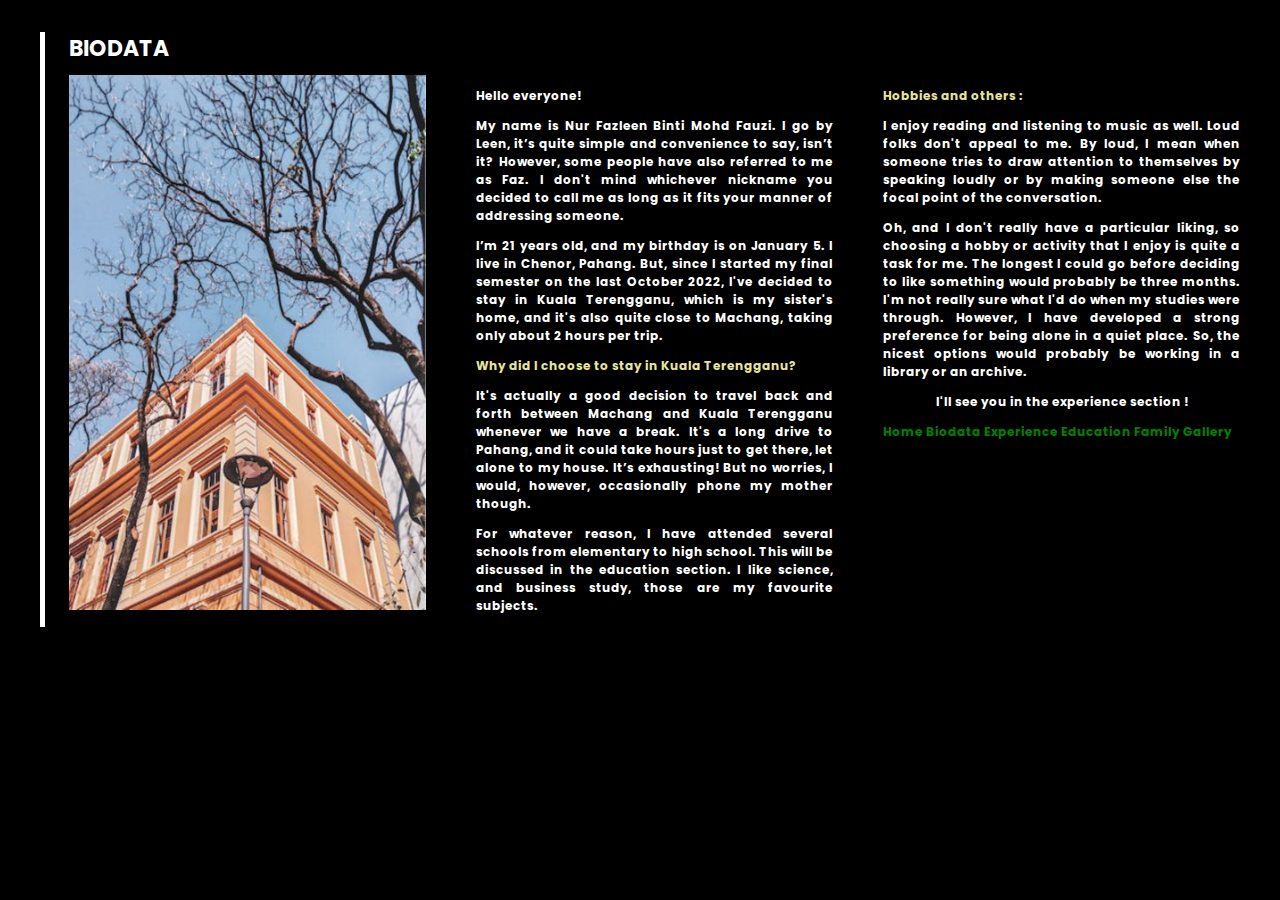
<file: biodata.html>
<!DOCTYPE html>
<html lang="en">
    <head>
        <meta charset="UTF-8">
        <meta name="viewport" content="width=device-width, initial-scale=1.0">
        <link rel="stylesheet" href="assets/css/styles.css">
        <title>Biodata</title>
    </head>
    
        <!-- MAIN -->
        <main class="1-main bd-grid">
            <div class="home">
                <div class="home__information">
                    <span class="home__pressent anime-text">BIODATA</span>
    
        <!--END MAIN-->
        <div class="row">
            <div class="column"></div>
            <div class="column"></div>
            <div class="column"></div>
          </div>

            <div class="container">
              <div class="image">
            <img src="assets/images/Image 1.jpeg" alt="">   
              </div>

                <html>
                    <head>
                        <title>Biodata</title>
                    </head>
                    <body>
                        <div class="text">
                    
                        <p style="text-align:justify">Hello everyone! </p>
                            
                            <p style="text-align:justify">My name is Nur Fazleen Binti Mohd Fauzi. I go by Leen, it’s quite simple and convenience to say, isn’t it? However, some people have also referred to me as Faz. I don't mind whichever nickname you decided to call me as long as it fits your manner of addressing someone.</p>
                            <p style="text-align: justify;">I’m 21 years old, and my birthday is on January 5. I live in Chenor, Pahang. But, since I started my final semester on the last October 2022, I've decided to stay in Kuala Terengganu, which is my sister's home, and it's also quite close to Machang, taking only about 2 hours per trip.</p>
                            <p style="color:rgb(230, 230, 154);">Why did I choose to stay in Kuala Terengganu?</p>
                            <p style="text-align: justify;">It's actually a good decision to travel back and forth between Machang and Kuala Terengganu whenever we have a break. It's a long drive to Pahang, and it could take hours just to get there, let alone to my house. It’s exhausting! But no worries, I would, however, occasionally phone my mother though. </p>
                            <p style="text-align: justify;">For whatever reason, I have attended several schools from elementary to high school. This will be discussed in the education section. I like science, and business study, those are my favourite subjects. </p>
                          </div>

                     <body>
                        <div class="text">
                            <p style="color:rgb(230, 230, 154);">Hobbies and others :</p>
                            <p style="text-align: justify;">I enjoy reading and listening to music as well. Loud folks don't appeal to me. By loud, I mean when someone tries to draw attention to themselves by speaking loudly or by making someone else the focal point of the conversation. </p>
                            <p style="text-align: justify;">Oh, and I don't really have a particular liking, so choosing a hobby or activity that I enjoy is quite a task for me. The longest I could go before deciding to like something would probably be three months.
                              I'm not really sure what I'd do when my studies were through. However, I have developed a strong preference for being alone in a quiet place. So, the nicest options would probably be working in a library or an archive.</p>
                            <p style="text-align: center;">I'll see you in the experience section !</p>
                    
                            <html>
                              <head>
                              <style>
                              a:link {
                                color: green;
                                background-color: transparent;
                                text-decoration: none;
                              }
                              a:visited {
                                color: pink;
                                background-color: transparent;
                                text-decoration: none;
                              }
                              a:hover {
                                color: rgb(255, 252, 252);
                                background-color: transparent;
                                text-decoration: underline;
                              }
                              a:active {
                                color: yellow;
                                background-color: transparent;
                                text-decoration: underline;
                              }
                              </style>
                              </head>

                            <a href="index.html">Home </a>
                            <a href="biodata.html">Biodata </a>
                            <a href="experience.html">Experience </a>
                            <a href="education.html">Education </a>
                            <a href="family.html">Family </a>
                            <a href="gallery.html">Gallery </a>
                        </div>
                     </body>
                      
                    </body>
                </html>
</file>
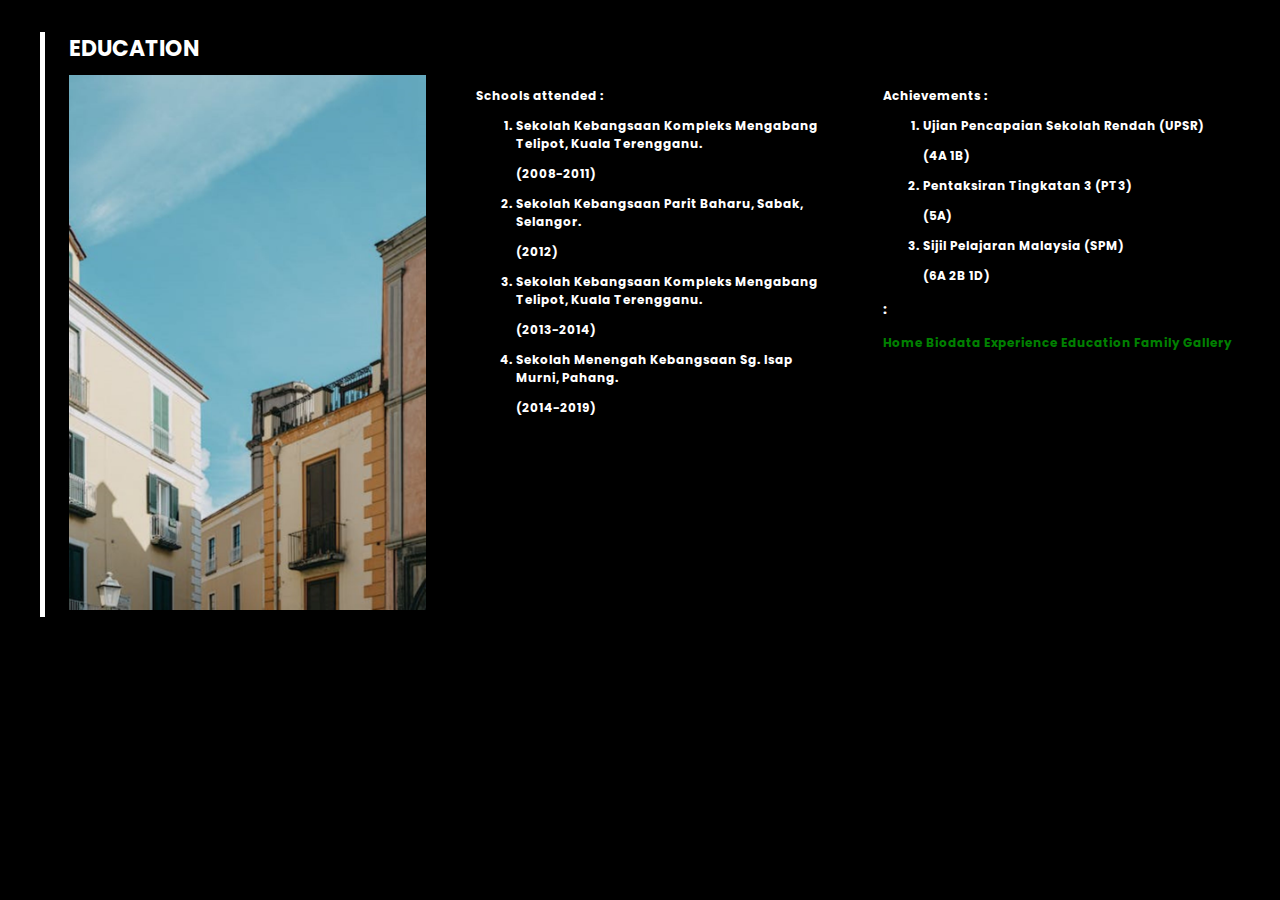
<file: education.html>
<!DOCTYPE html>
<html lang="en">
    <head>
        <meta charset="UTF-8">
        <meta name="viewport" content="width=device-width, initial-scale=1.0">
        <link rel="stylesheet" href="assets/css/styles.css">
       
    </head>
  
        <!-- MAIN -->
        <main class="1-main bd-grid">
            <div class="home">
                <div class="home__information">
                    <span class="home__pressent anime-text">EDUCATION</span>
        <!--END MAIN-->

        <div class="row">
            <div class="column"></div>
            <div class="column"></div>
            <div class="column"></div>
          </div>

            <div class="container">
              <div class="image">
            <img src="assets/images/Image 3.jpeg" alt="">   
              </div>

                <html>
                    <head>
                     <title>Education</title>
                    </head>
                    
                    <body>
                        <div class="text">
                    
                        <p style="text-align:justify">Schools attended :</p>
                        
                        <ol>
                         <li>Sekolah Kebangsaan Kompleks Mengabang Telipot, Kuala Terengganu.</li>
                         <p>(2008-2011)</p>
                         <li>Sekolah Kebangsaan Parit Baharu, Sabak, Selangor. </li>
                         <p>(2012)</p>
                        <li>Sekolah Kebangsaan Kompleks Mengabang Telipot, Kuala Terengganu.</li>
                        <p>(2013-2014)</p>
                        <li>Sekolah Menengah Kebangsaan Sg. Isap Murni, Pahang.</li>
                        <p>(2014-2019)</p>
                          </ol>  
                      
                            </div>

                     <body>
                        <div class="text">
                          <p style="text-align:justify">Achievements :</p>
                        
                          <ol>
                           <li>Ujian Pencapaian Sekolah Rendah (UPSR)</li>
                           <p>(4A 1B)</p>
                           <li>Pentaksiran Tingkatan 3 (PT3) </li>
                           <p>(5A)</p>
                          <li>Sijil Pelajaran Malaysia (SPM)</li>
                          <p>(6A 2B 1D)</p>
                            </ol>  
                            
                            <h3>:</h3>
                    
                            <html>
                              <head>
                              <style>
                              a:link {
                                color: green;
                                background-color: transparent;
                                text-decoration: none;
                              }
                              a:visited {
                                color: pink;
                                background-color: transparent;
                                text-decoration: none;
                              }
                              a:hover {
                                color: rgb(255, 252, 252);
                                background-color: transparent;
                                text-decoration: underline;
                              }
                              a:active {
                                color: yellow;
                                background-color: transparent;
                                text-decoration: underline;
                              }
                              </style>
                              </head>

                              <a href="index.html">Home </a>
                              <a href="biodata.html">Biodata </a>
                              <a href="experience.html">Experience </a>
                              <a href="education.html">Education </a>
                              <a href="family.html">Family </a>
                              <a href="gallery.html">Gallery </a>
                          </div>
                       </body>
                          
                        </div>
                     </body>
                     
                    </body>
                </html>
</file>
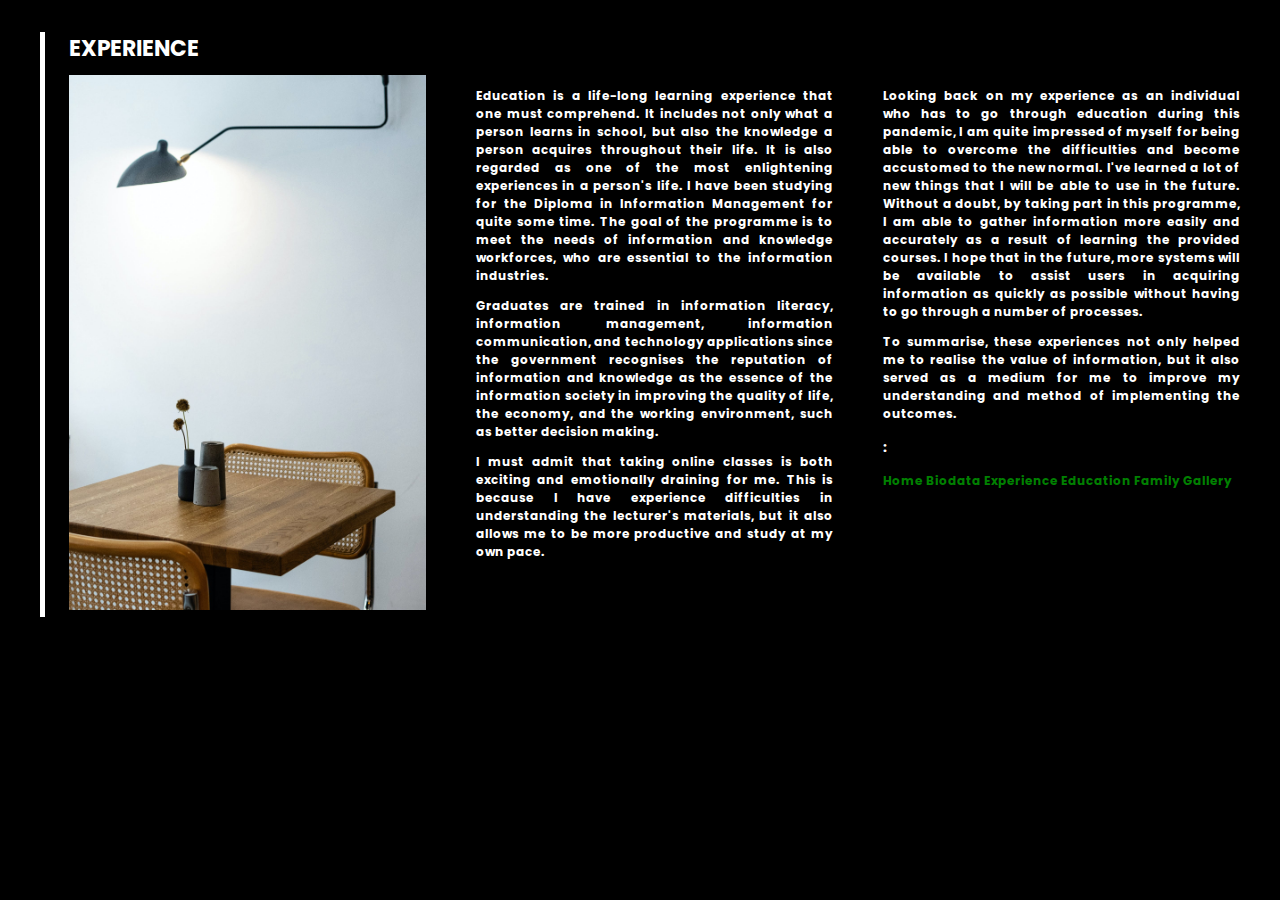
<file: experience.html>
<!DOCTYPE html>
<html lang="en">
    <head>
        <meta charset="UTF-8">
        <meta name="viewport" content="width=device-width, initial-scale=1.0">
        <link rel="stylesheet" href="assets/css/styles.css">
        
    </head>
        <!-- MAIN -->
        <main class="1-main bd-grid">
            <div class="home">
                <div class="home__information">
                    <span class="home__pressent anime-text">EXPERIENCE</span>
        <!--END MAIN-->
        <div class="row">
            <div class="column"></div>
            <div class="column"></div>
            <div class="column"></div>
          </div>

            <div class="container">
              <div class="image">
            <img src="assets/images/Image 2.jpeg" alt="">   
              </div>

                <html>
                    <head>
                        <title>Experience</title>
                    </head>
                    <body>
                        <div class="text">
                    
                        <p style="text-align:justify">Education is a life-long learning experience that one must comprehend. It includes not only what a person learns in school, but also the knowledge a person acquires throughout their life. It is also regarded as one of the most enlightening experiences in a person's life. I have been studying for the Diploma in Information Management for quite some time. The goal of the programme is to meet the needs of information and knowledge workforces, who are essential to the information industries.</p>
                            
                            <p style="text-align:justify">Graduates are trained in information literacy, information management, information communication, and technology applications since the government recognises the reputation of information and knowledge as the essence of the information society in improving the quality of life, the economy, and the working environment, such as better decision making.</p>
                            <p style="text-align: justify;">I must admit that taking online classes is both exciting and emotionally draining for me. This is because I have experience difficulties in understanding the lecturer's materials, but it also allows me to be more productive and study at my own pace. </p>
                        </div>

                     <body>
                        <div class="text">
                            <p style="text-align: justify;">Looking back on my experience as an individual who has to go through education during this pandemic, I am quite impressed of myself for being able to overcome the difficulties and become accustomed to the new normal. I've learned a lot of new things that I will be able to use in the future. Without a doubt, by taking part in this programme, I am able to gather information more easily and accurately as a result of learning the provided courses. I hope that in the future, more systems will be available to assist users in acquiring information as quickly as possible without having to go through a number of processes. </p>
                            <p style="text-align: justify;">To summarise, these experiences not only helped me to realise the value of information, but it also served as a medium for me to improve my understanding and method of implementing the outcomes. </p>
                        
                            <h3>:</h3>

                            <html>
                                <head>
                                <style>
                                a:link {
                                  color: green;
                                  background-color: transparent;
                                  text-decoration: none;
                                }
                                a:visited {
                                  color: pink;
                                  background-color: transparent;
                                  text-decoration: none;
                                }
                                a:hover {
                                  color: rgb(255, 252, 252);
                                  background-color: transparent;
                                  text-decoration: underline;
                                }
                                a:active {
                                  color: yellow;
                                  background-color: transparent;
                                  text-decoration: underline;
                                }
                                </style>
                                </head>
 
                                <a href="index.html">Home </a>
                                <a href="biodata.html">Biodata </a>
                                <a href="experience.html">Experience </a>
                                <a href="education.html">Education </a>
                                <a href="family.html">Family </a>
                                <a href="gallery.html">Gallery </a>
                            </div>
                         </body>
                            
                        </div>
                     </body>
                        
                        
                
                
                
                         
                    </body>
                </html>
</file>
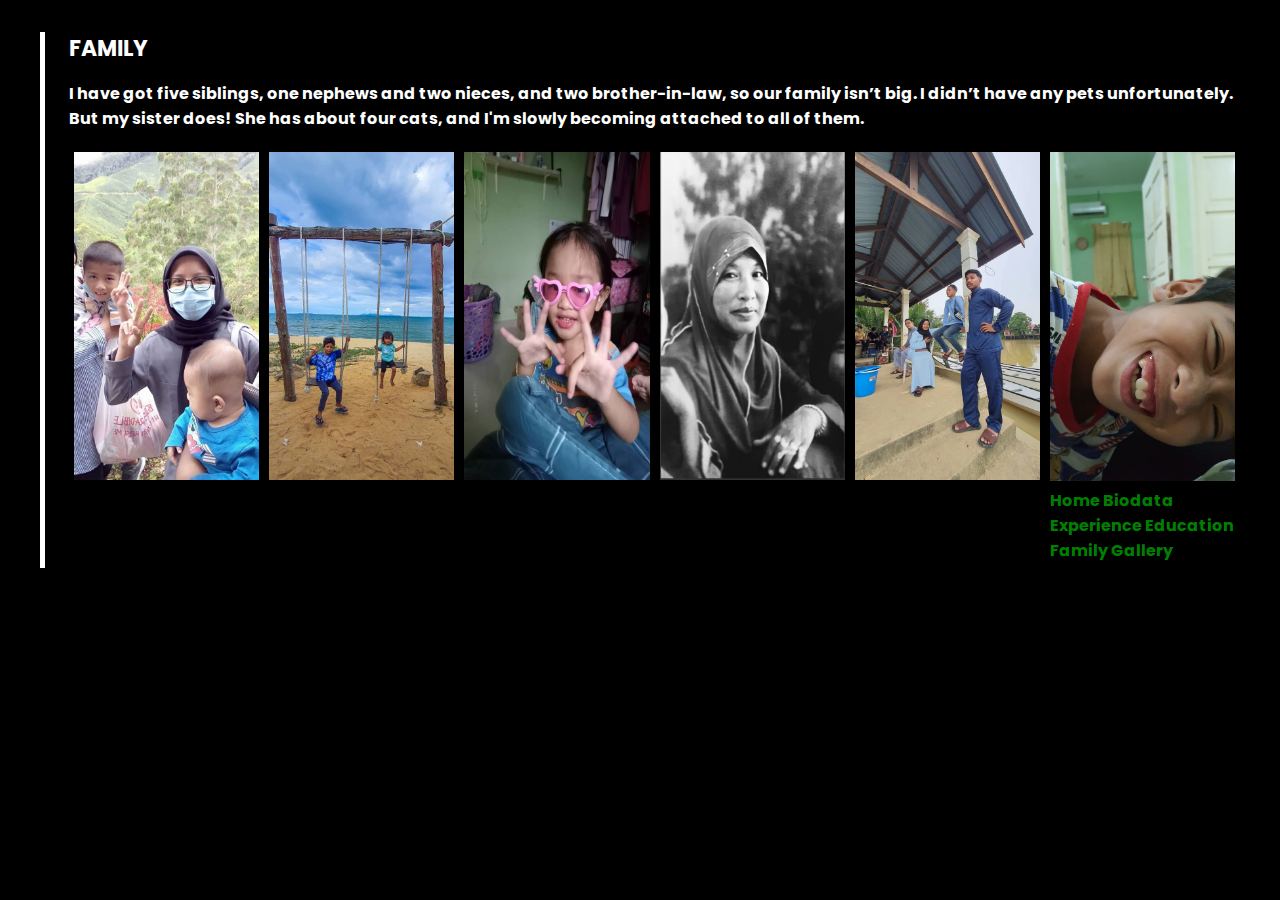
<file: family.html>
<!DOCTYPE html>
<html lang="en">
    <head>
        <meta charset="UTF-8">
        <meta name="viewport" content="width=device-width, initial-scale=1.0">
        <link rel="stylesheet" href="assets/css/styles.css">
        
    </head>

        <!-- MAIN -->
        <main class="1-main bd-grid">
            <div class="home">
                <div class="home__information">
                    <span class="home__pressent anime-text">FAMILY</span>
        <!--END MAIN-->

        <html>
                    <head>
                        <title>Family</title>
                    </head>

                    <!DOCTYPE html>
<html>
<head>
<style>

* {
  box-sizing: border-box;
}

.column {
  float: left;
  width: 33.33%;
  padding: 5px;
}

/* Clearfix (clear floats) */
.row::after {
  content: "";
  clear: both;
  display: table;
}
</style>
</head>
<body>
    <html>
        <head>
        <meta name="viewport" content="width=device-width, initial-scale=1">
        <style>
        * {
          box-sizing: border-box;
        }
        
        .row {
          display: flex;
        }
        
        /* Create three equal columns that sits next to each other */
        .column {
          flex: 33.33%;
          padding: 5px;
        }
        </style>
        </head>
        <body>

<p>I have got five siblings, one nephews and two nieces, and two brother-in-law, so our family isn’t big. I didn’t have any pets unfortunately. But  my sister does! She has about four cats, and I'm slowly becoming attached to all of them.</p>

<div class="row">
    <div class="column">
      <img src="assets/images/family-1stpic.jpg" alt="." style="width: 100%">
    </div>
    <div class="column">
        <img src="assets/images/family-2ndpic.jpg" alt="." style="width:100%">
      </div>
      <div class="column">
        <img src="assets/images/family-3rdpic.jpg" alt="." style="width:100%">
      </div>
      <div class="column">
        <img src="assets/images/family-4thpic.jpg" alt="." style="width:100%">
      </div>
      <div class="column">
        <img src="assets/images/family-5thpic.jpg" alt="." style="width:100%">
      </div>
      <div class="column">
        <img src="assets/images/family-6thpic.jpg" alt="." style="width:100%">

        <html>
            <head>
            <style>
            a:link {
              color: green;
              background-color: transparent;
              text-decoration: none;
            }
            a:visited {
              color: pink;
              background-color: transparent;
              text-decoration: none;
            }
            a:hover {
              color: rgb(255, 252, 252);
              background-color: transparent;
              text-decoration: underline;
            }
            a:active {
              color: yellow;
              background-color: transparent;
              text-decoration: underline;
            }
            </style>
            </head>

            <a href="index.html">Home </a>
            <a href="biodata.html">Biodata </a>
            <a href="experience.html">Experience </a>
            <a href="education.html">Education </a>
            <a href="family.html">Family </a>
            <a href="gallery.html">Gallery </a>
          </div>
        </body>
           
       </div>
    </body>
</file>
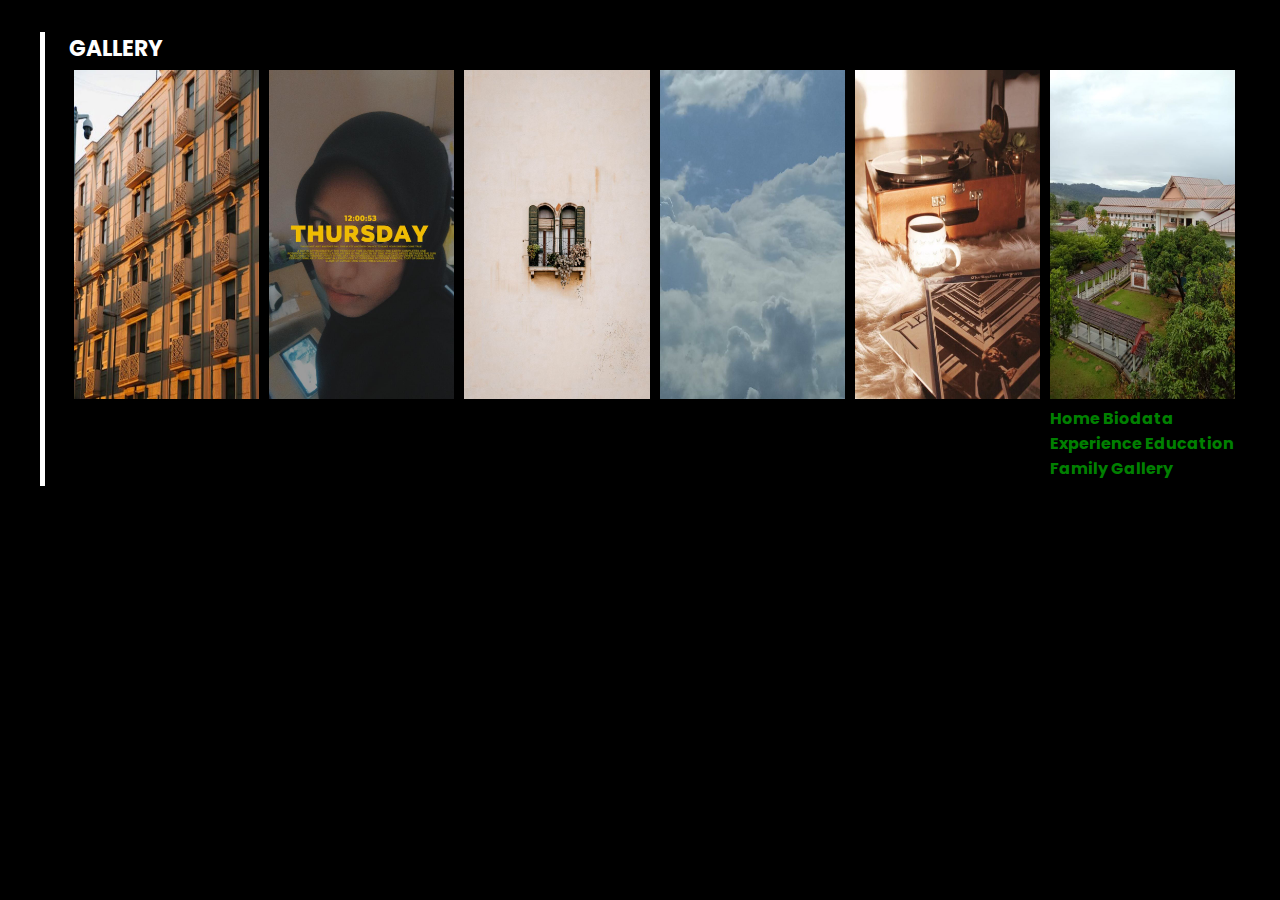
<file: gallery.html>
<!DOCTYPE html>
<html lang="en">
    <head>
        <meta charset="UTF-8">
        <meta name="viewport" content="width=device-width, initial-scale=1.0">
        <link rel="stylesheet" href="assets/css/styles.css">
        
    </head>

        <!-- MAIN -->
        <main class="1-main bd-grid">
            <div class="home">
                <div class="home__information">
                    <span class="home__pressent anime-text">GALLERY</span>
        <!--END MAIN-->

        <html>
                    <head>
                        <title>Gallery</title>
                    </head>

                    <!DOCTYPE html>
                    <html>
                    <head>
                    <style>
                        
                    * {
                      box-sizing: border-box;
                    }
                    
                    .column {
                      float: left;
                      width: 33.33%;
                      padding: 5px;
                    }
                    
                    /* Clearfix (clear floats) */
                    .row::after {
                      content: "";
                      clear: both;
                      display: table;
                    }
                    </style>
                    </head>
                    <body>
                        <html>
                            <head>
                            <meta name="viewport" content="width=device-width, initial-scale=1">
                            <style>
                            * {
                              box-sizing: border-box;
                            }
                            
                            .row {
                              display: flex;
                            }
                            
                            /* Create three equal columns that sits next to each other */
                            .column {
                              flex: 33.33%;
                              padding: 5px;
                            }
                            </style>
                            </head>
                            <body>
                
                    <div class="row">
                        <div class="column">
                          <img src="assets/images/gallery-pic1.jpeg" alt="." style="width: 100%">
                        </div>
                        <div class="column">
                            <img src="assets/images/gallery-pic2.jpg" alt="." style="width:100%">
                          </div>
                          <div class="column">
                            <img src="assets/images/gallery-pic3.jpeg" alt="." style="width:100%">
                          </div>
                          <div class="column">
                            <img src="assets/images/gallery-pic4.jpg" alt="." style="width:100%">
                          </div>
                          <div class="column">
                            <img src="assets/images/gallery-pic5.jpg" alt="." style="width:100%">
                          </div>
                          <div class="column">
                            <img src="assets/images/gallery-pic6.jpg" alt="." style="width:100%">

                            <html>
                                <head>
                                <style>
                                a:link {
                                  color: green;
                                  background-color: transparent;
                                  text-decoration: none;
                                }
                                a:visited {
                                  color: pink;
                                  background-color: transparent;
                                  text-decoration: none;
                                }
                                a:hover {
                                  color: rgb(255, 252, 252);
                                  background-color: transparent;
                                  text-decoration: underline;
                                }
                                a:active {
                                  color: yellow;
                                  background-color: transparent;
                                  text-decoration: underline;
                                }
                                </style>
                                </head>
                                
                                <a href="index.html">Home </a>
                                <a href="biodata.html">Biodata </a>
                                <a href="experience.html">Experience </a>
                                <a href="education.html">Education </a>
                                <a href="family.html">Family </a>
                                <a href="gallery.html">Gallery </a>
                            </div>
                         </body>
                            
                        </div>
                     </body>
</file>
<file: assets/css/styles.css>
@import url("https://fonts.googleapis.com/css2?family=Poppins:wght@400;700&display=swap");
/*----- VARIABLES CSS Y SASS -----*/
/*Varibles sass*/
/*Variables css*/
/*Colors*/
:root {
  --first-color: #4E1116;
  --black-color: #000;
  --white-color: #FFF;
}

/*Fonts*/
:root {
  --body-font: 'Poppins', sans-serif;
  --h1-font-size: 2.5rem;
  --h2-font-size: 1rem;
  --normal-font-size: 0.93rem;
  --small-font-size: 0.81rem;
}

@media screen and (min-width: 700px) {
  :root {
    --h1-font-size: 3.5rem;
    --h2-font-size: 2rem;
    --normal-font-size: 1rem;
    --small-font-size: 1.37rem;
  }
}

/*z index*/
:root {
  --z-back: -10;
  --z-normal: 1;
  --z-tooltip: 10;
  --z-fixed: 100;
  --z-modal: 1000;
}

/*----- BASE -----*/
*, ::before, ::after {
  -webkit-box-sizing: border-box;
          box-sizing: border-box;
}

body {
  margin: 3rem 0 0 0;
  font-family: var(--body-font);
  background-color: var(--black-color);
  color: var(--white-color);
  font-weight: 500;
  overflow: hidden;
}

h1, h2 {
  margin: 0;
}

ul {
  margin: 0;
  padding: 0;
  list-style: none;
}

a {
  text-decoration: none;
}

img {
  max-width: 100%;
  height: auto;
}

/*----- LAYOUT -----*/
.bd-grid {
  max-width: 1200px;
  margin-left: 1rem;
  margin-right: 1rem;
}

.l-header {
  width: 100%;
  position: fixed;
  top: 0;
  left: 0;
  z-index: var(--z-fixed);
  background-color: var(--black-color);
}

/*----- PAGES -----*/
/*Nav*/
.nav {
  height: 3rem;
  display: -webkit-box;
  display: -ms-flexbox;
  display: flex;
  -webkit-box-pack: justify;
      -ms-flex-pack: justify;
          justify-content: space-between;
  -webkit-box-align: center;
      -ms-flex-align: center;
          align-items: center;
  font-weight: 700;
}

@media screen and (max-width: 768px) {
  .nav__menu {
    position: fixed;
    top: -100%;
    left: 0;
    background-image: -webkit-gradient(linear, left top, left bottom, from(var(--black-color)), to(var(--first-color)));
    background-image: linear-gradient(var(--black-color), var(--first-color));
    width: 100%;
    height: 100%;
    padding: 1.5rem;
    border-radius: 0 0 1rem 1rem;
    -webkit-transition: .5s;
    transition: .5s;
  }
}

.nav__list {
  text-align: center;
}

.nav__item {
  margin-bottom: 2rem;
}

.nav__link {
  color: var(--text-color);
}

.nav__link:hover {
  position: relative;
}

.nav__link:hover::after {
  position: absolute;
  content: '';
  width: 1.5rem;
  height: 0.1875rem;
  left: 0.125rem;
  top: 2.125rem;
  background-color: var(--first-color);
}

.nav__logo {
  font-size: var(--normal-font-size);
  color: var(--white-color);
}

.nav__toggle {
  font-size: 1.5rem;
  cursor: pointer;
}

/*Aparecer menu*/
.show {
  top: 3rem;
}

/*Home*/
.l-main {
  height: calc(100vh - 3rem);
  background-color: var(--black-color);
}

.home {
  display: -ms-grid;
  display: grid;
  -ms-grid-columns: 1fr;
      grid-template-columns: 1fr;
  -ms-grid-rows: max-content max-content;
      grid-template-rows: -webkit-max-content -webkit-max-content;
      grid-template-rows: max-content max-content;
  -ms-flex-line-pack: distribute;
      align-content: space-around;
  row-gap: 2.3rem;
  height: 100%;
  font-weight: 700;
}

.home__information {
  padding-left: 1.5rem;
  border-left: 5px solid var(--white-color);
  z-index: var(--z-tooltip);
}

.home__pressent {
  font-size: var(--small-font-size);
}

.home__title {
  font-size: var(--h1-font-size);
}

.home__skill {
  font-size: var(--h2-font-size);
}

.home__button {
  display: inline-block;
  margin-top: 1.5rem;
  font-size: .75rem;
  color: var(--white-color);
  padding: .625rem 1rem;
  border-radius: .25rem;
  background-image: -webkit-gradient(linear, left top, right top, from(var(--black-color)), to(var(--first-color)));
  background-image: linear-gradient(to right, var(--black-color), var(--first-color));
}

.home__img {
  position: absolute;
  right: 0;
  bottom: 0;
  width: 291px;
  z-index: var(--z-normal);
}

.home__social {
  display: -webkit-box;
  display: -ms-flexbox;
  display: flex;
  -webkit-box-orient: vertical;
  -webkit-box-direction: normal;
      -ms-flex-direction: column;
          flex-direction: column;
  padding-bottom: 1rem;
}

.home__social-icon {
  margin-bottom: 2rem;
  font-size: 1.33rem;
  cursor: pointer;
}

.home__social-icon:hover {
  color: var(--first-color);
}

/*----- MEDIA QUERIES -----*/
@media screen and (min-width: 768px) {
  body {
    margin: 0;
  }
  .l-main {
    height: 100vh;
  }
  .nav {
    height: 4rem;
  }
  .nav__list {
    display: -webkit-box;
    display: -ms-flexbox;
    display: flex;
    padding-top: 0;
  }
  .nav__item {
    margin-left: 3rem;
    margin-bottom: 0;
  }
  .nav__toggle, .nav__close {
    display: none;
  }
  .nav__link {
    text-transform: initial;
  }
  .home {
    -ms-grid-rows: max-content 20px;
        grid-template-rows: -webkit-max-content 20px;
        grid-template-rows: max-content 20px;
    -ms-flex-line-pack: center;
        align-content: center;
  }
  .home__information {
    margin-top: 2rem;
  }
  .home__social {
    -webkit-box-orient: horizontal;
    -webkit-box-direction: normal;
        -ms-flex-direction: row;
            flex-direction: row;
    padding-top: 8rem;
    padding-bottom: 0;
  }
  .home__social-icon {
    margin-right: 2rem;
    margin-bottom: 0;
  }
  .home__img {
    width: 553px;
    right: 5%;
  }
}

@media screen and (min-width: 1200px) {
  .bd-grid {
    margin-left: auto;
    margin-right: auto;
  }
}

/*ANIMATE*/
.overlay {
  position: absolute;
  top: 0;
  left: 0;
  width: 100%;
  height: 100%;
  z-index: var(--z-modal);
}

.first {
  background-color: var(--first-color);
}

.second {
  background-color: var(--first-color);
  left: 33.3%;
}

.third {
  background-color: var(--first-color);
  left: 66.6%;
}


.container {
 display: grid;
 align-items:flex-start; 
 grid-template-columns: 1fr 1fr 1fr;
 column-gap: 50px;
}

img {
  max-width: 100%;
  max-height:100%;
}

.text {
  font-size: 12px;
}

/* Three image containers (use 25% for four, and 50% for two, etc) */
.column {
  float: left;
  width: 33.33%;
  padding: 5px;
}

/* Clear floats after image containers */
.row::after {
  content: "";
  clear: both;
  display: table;
}

/* Three image containers (use 25% for four, and 50% for two, etc) */
.column {
  float: left;
  width: 33.33%;
  padding: 5px;
}

/* Clear floats after image containers */
.row::after {
  content: "";
  clear: both;
  display: table;
}
</file>
